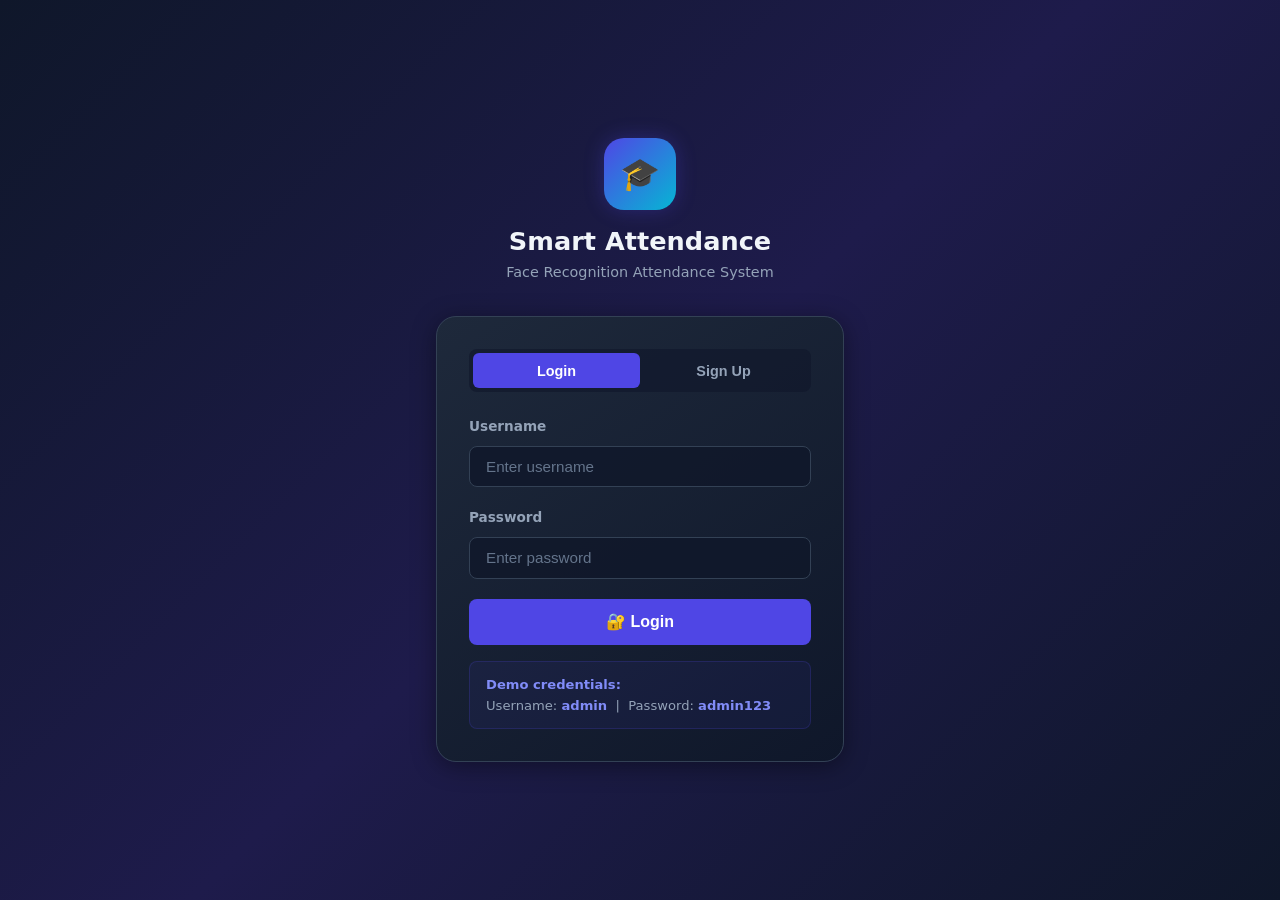
<file: frontend/index.html>
<!DOCTYPE html>
<html lang="en">
<head>
  <meta charset="UTF-8" />
  <meta name="viewport" content="width=device-width, initial-scale=1.0" />
  <title>Smart Attendance System — Login</title>
  <link rel="stylesheet" href="css/style.css" />
  <style>
    body { display: flex; align-items: center; justify-content: center; min-height: 100vh; }

    .login-wrapper {
      width: 100%; max-width: 440px;
      padding: 1rem;
      animation: fadeIn 0.5s ease;
    }

    .login-logo {
      text-align: center;
      margin-bottom: 2rem;
    }

    .login-logo .logo-circle {
      width: 72px; height: 72px;
      background: linear-gradient(135deg, var(--primary), var(--secondary));
      border-radius: 20px;
      display: inline-flex; align-items: center; justify-content: center;
      font-size: 2rem;
      margin-bottom: 1rem;
      box-shadow: var(--shadow-glow);
      animation: glow 3s ease infinite;
    }

    .login-logo h1 { font-size: 1.6rem; }
    .login-logo p  { color: var(--text-secondary); font-size: 0.9rem; margin-top: 0.25rem; }

    .login-card {
      background: var(--card-gradient);
      border: 1px solid var(--dark-border);
      border-radius: var(--radius-lg);
      padding: 2rem;
      box-shadow: var(--shadow);
    }

    .tab-buttons {
      display: flex;
      background: rgba(15, 23, 42, 0.6);
      border-radius: 8px;
      padding: 4px;
      margin-bottom: 1.5rem;
    }

    .tab-btn {
      flex: 1; padding: 0.6rem;
      border: none; background: none;
      color: var(--text-secondary);
      border-radius: 6px;
      cursor: pointer;
      font-weight: 600;
      font-size: 0.9rem;
      transition: var(--transition);
    }

    .tab-btn.active {
      background: var(--primary);
      color: white;
    }

    .tab-content { display: none; }
    .tab-content.active { display: block; animation: fadeIn 0.3s ease; }

    .divider {
      text-align: center;
      color: var(--text-muted);
      font-size: 0.8rem;
      margin: 1rem 0;
      position: relative;
    }

    .divider::before, .divider::after {
      content: '';
      position: absolute;
      top: 50%; width: 40%;
      height: 1px;
      background: var(--dark-border);
    }
    .divider::before { left: 0; }
    .divider::after  { right: 0; }

    .demo-creds {
      background: rgba(79, 70, 229, 0.08);
      border: 1px solid rgba(79, 70, 229, 0.2);
      border-radius: 8px;
      padding: 0.75rem 1rem;
      font-size: 0.82rem;
      color: var(--text-secondary);
      margin-top: 1rem;
    }

    .demo-creds strong { color: var(--primary-light); }
  </style>
</head>
<body>
  <div class="login-wrapper">
    <div class="login-logo">
      <div class="logo-circle">🎓</div>
      <h1>Smart Attendance</h1>
      <p>Face Recognition Attendance System</p>
    </div>

    <div class="login-card">
      <div class="tab-buttons">
        <button class="tab-btn active" onclick="switchTab('login')">Login</button>
        <button class="tab-btn" onclick="switchTab('signup')">Sign Up</button>
      </div>

      <!-- Login Form -->
      <div id="tab-login" class="tab-content active">
        <div id="login-alert"></div>
        <form id="login-form">
          <div class="form-group">
            <label class="form-label">Username</label>
            <input type="text" id="login-username" class="form-control"
                   placeholder="Enter username" required autocomplete="username" />
          </div>
          <div class="form-group">
            <label class="form-label">Password</label>
            <input type="password" id="login-password" class="form-control"
                   placeholder="Enter password" required autocomplete="current-password" />
          </div>
          <button type="submit" class="btn btn-primary btn-block btn-lg" id="login-btn">
            🔐 Login
          </button>
        </form>

        <div class="demo-creds">
          <strong>Demo credentials:</strong><br/>
          Username: <strong>admin</strong> &nbsp;|&nbsp; Password: <strong>admin123</strong>
        </div>
      </div>

      <!-- Signup Form -->
      <div id="tab-signup" class="tab-content">
        <div id="signup-alert"></div>
        <form id="signup-form">
          <div class="form-group">
            <label class="form-label">Full Name</label>
            <input type="text" id="signup-name" class="form-control"
                   placeholder="Your full name" required />
          </div>
          <div class="form-group">
            <label class="form-label">Username</label>
            <input type="text" id="signup-username" class="form-control"
                   placeholder="Choose a username" required />
          </div>
          <div class="form-group">
            <label class="form-label">Email</label>
            <input type="email" id="signup-email" class="form-control"
                   placeholder="your@email.com" required />
          </div>
          <div class="form-group">
            <label class="form-label">Password</label>
            <input type="password" id="signup-password" class="form-control"
                   placeholder="Min 6 characters" required />
          </div>
          <div class="form-group">
            <label class="form-label">Role</label>
            <select id="signup-role" class="form-control">
              <option value="teacher">Teacher</option>
              <option value="admin">Admin</option>
            </select>
          </div>
          <button type="submit" class="btn btn-success btn-block btn-lg" id="signup-btn">
            ✅ Create Account
          </button>
        </form>
      </div>
    </div>
  </div>

  <div id="toast-container" class="toast-container"></div>
  <script src="js/api.js"></script>
  <script>
    // Redirect if already logged in
    if (Auth.isLoggedIn()) window.location.href = 'dashboard.html';

    function switchTab(tab) {
      document.querySelectorAll('.tab-btn').forEach((b, i) => {
        b.classList.toggle('active', (i === 0 && tab === 'login') || (i === 1 && tab === 'signup'));
      });
      document.getElementById('tab-login').classList.toggle('active', tab === 'login');
      document.getElementById('tab-signup').classList.toggle('active', tab === 'signup');
    }

    function showAlert(id, message, type = 'danger') {
      document.getElementById(id).innerHTML =
        `<div class="alert alert-${type}">${message}</div>`;
    }

    // Login
    document.getElementById('login-form').addEventListener('submit', async (e) => {
      e.preventDefault();
      const btn = document.getElementById('login-btn');
      UI.showLoading(btn, 'Logging in...');
      document.getElementById('login-alert').innerHTML = '';

      try {
        const username = document.getElementById('login-username').value.trim();
        const password = document.getElementById('login-password').value;
        await AuthAPI.login(username, password);
        UI.showToast('Login successful! Redirecting...', 'success');
        setTimeout(() => window.location.href = 'dashboard.html', 800);
      } catch (err) {
        showAlert('login-alert', err.message);
        UI.hideLoading(btn);
      }
    });

    // Signup
    document.getElementById('signup-form').addEventListener('submit', async (e) => {
      e.preventDefault();
      const btn = document.getElementById('signup-btn');
      UI.showLoading(btn, 'Creating account...');
      document.getElementById('signup-alert').innerHTML = '';

      try {
        await AuthAPI.signup({
          full_name: document.getElementById('signup-name').value.trim(),
          username: document.getElementById('signup-username').value.trim(),
          email: document.getElementById('signup-email').value.trim(),
          password: document.getElementById('signup-password').value,
          role: document.getElementById('signup-role').value,
        });
        UI.showToast('Account created! Please login.', 'success');
        switchTab('login');
      } catch (err) {
        showAlert('signup-alert', err.message);
      } finally {
        UI.hideLoading(btn);
      }
    });
  </script>
</body>
</html>
</file>
<file: frontend/css/style.css>
/* ============================================================
   Smart Attendance System - Main Stylesheet
   Covers: CSS Colors, Flexbox, Grid, Responsive Design, Animations
   ============================================================ */

/* ─── CSS Variables (Colors) ─────────────────────────────── */
:root {
  --primary: #4f46e5;
  --primary-dark: #3730a3;
  --primary-light: #818cf8;
  --secondary: #06b6d4;
  --success: #10b981;
  --warning: #f59e0b;
  --danger: #ef4444;
  --dark: #0f172a;
  --dark-card: #1e293b;
  --dark-border: #334155;
  --text-primary: #f1f5f9;
  --text-secondary: #94a3b8;
  --text-muted: #64748b;
  --bg-gradient: linear-gradient(135deg, #0f172a 0%, #1e1b4b 50%, #0f172a 100%);
  --card-gradient: linear-gradient(145deg, #1e293b, #0f172a);
  --shadow: 0 4px 24px rgba(0, 0, 0, 0.4);
  --shadow-glow: 0 0 20px rgba(79, 70, 229, 0.3);
  --radius: 12px;
  --radius-lg: 20px;
  --transition: all 0.3s cubic-bezier(0.4, 0, 0.2, 1);
}

/* ─── Reset & Base ───────────────────────────────────────── */
*, *::before, *::after { box-sizing: border-box; margin: 0; padding: 0; }

html { scroll-behavior: smooth; }

body {
  font-family: 'Inter', 'Segoe UI', system-ui, sans-serif;
  background: var(--bg-gradient);
  color: var(--text-primary);
  min-height: 100vh;
  line-height: 1.6;
}

a { color: var(--primary-light); text-decoration: none; transition: var(--transition); }
a:hover { color: var(--primary); }

/* ─── Typography ─────────────────────────────────────────── */
h1, h2, h3, h4, h5, h6 { font-weight: 700; line-height: 1.2; }
h1 { font-size: clamp(1.8rem, 4vw, 2.5rem); }
h2 { font-size: clamp(1.4rem, 3vw, 2rem); }
h3 { font-size: clamp(1.1rem, 2vw, 1.4rem); }

/* ─── Layout: Flexbox & Grid ─────────────────────────────── */
.container { max-width: 1280px; margin: 0 auto; padding: 0 1.5rem; }

.flex { display: flex; }
.flex-col { flex-direction: column; }
.items-center { align-items: center; }
.justify-between { justify-content: space-between; }
.justify-center { justify-content: center; }
.gap-1 { gap: 0.5rem; }
.gap-2 { gap: 1rem; }
.gap-3 { gap: 1.5rem; }
.gap-4 { gap: 2rem; }
.flex-wrap { flex-wrap: wrap; }
.flex-1 { flex: 1; }

.grid { display: grid; }
.grid-2 { grid-template-columns: repeat(2, 1fr); }
.grid-3 { grid-template-columns: repeat(3, 1fr); }
.grid-4 { grid-template-columns: repeat(4, 1fr); }

/* ─── Navbar ─────────────────────────────────────────────── */
.navbar {
  background: rgba(15, 23, 42, 0.95);
  backdrop-filter: blur(12px);
  border-bottom: 1px solid var(--dark-border);
  padding: 1rem 0;
  position: sticky;
  top: 0;
  z-index: 100;
  box-shadow: var(--shadow);
}

.navbar .container {
  display: flex;
  align-items: center;
  justify-content: space-between;
}

.navbar-brand {
  display: flex;
  align-items: center;
  gap: 0.75rem;
  font-size: 1.3rem;
  font-weight: 800;
  color: var(--text-primary);
}

.navbar-brand .logo-icon {
  width: 40px; height: 40px;
  background: var(--primary);
  border-radius: 10px;
  display: flex; align-items: center; justify-content: center;
  font-size: 1.2rem;
}

.navbar-nav {
  display: flex;
  align-items: center;
  gap: 0.5rem;
  list-style: none;
}

.navbar-nav a {
  padding: 0.5rem 1rem;
  border-radius: 8px;
  color: var(--text-secondary);
  font-weight: 500;
  transition: var(--transition);
}

.navbar-nav a:hover,
.navbar-nav a.active {
  background: rgba(79, 70, 229, 0.15);
  color: var(--primary-light);
}

.navbar-user {
  display: flex;
  align-items: center;
  gap: 0.75rem;
}

.user-avatar {
  width: 36px; height: 36px;
  background: var(--primary);
  border-radius: 50%;
  display: flex; align-items: center; justify-content: center;
  font-weight: 700;
  font-size: 0.9rem;
}

/* ─── Sidebar ────────────────────────────────────────────── */
.layout {
  display: flex;
  min-height: calc(100vh - 70px);
}

.sidebar {
  width: 260px;
  background: var(--dark-card);
  border-right: 1px solid var(--dark-border);
  padding: 1.5rem 1rem;
  flex-shrink: 0;
  position: sticky;
  top: 70px;
  height: calc(100vh - 70px);
  overflow-y: auto;
}

.sidebar-menu { list-style: none; }

.sidebar-menu li { margin-bottom: 0.25rem; }

.sidebar-menu a {
  display: flex;
  align-items: center;
  gap: 0.75rem;
  padding: 0.75rem 1rem;
  border-radius: var(--radius);
  color: var(--text-secondary);
  font-weight: 500;
  transition: var(--transition);
}

.sidebar-menu a:hover,
.sidebar-menu a.active {
  background: rgba(79, 70, 229, 0.15);
  color: var(--primary-light);
  transform: translateX(4px);
}

.sidebar-menu a .icon { font-size: 1.1rem; width: 20px; text-align: center; }

.sidebar-section-title {
  font-size: 0.7rem;
  font-weight: 700;
  text-transform: uppercase;
  letter-spacing: 0.1em;
  color: var(--text-muted);
  padding: 1rem 1rem 0.5rem;
}

/* ─── Main Content ───────────────────────────────────────── */
.main-content {
  flex: 1;
  padding: 2rem;
  overflow-x: hidden;
}

/* ─── Cards ──────────────────────────────────────────────── */
.card {
  background: var(--card-gradient);
  border: 1px solid var(--dark-border);
  border-radius: var(--radius-lg);
  padding: 1.5rem;
  box-shadow: var(--shadow);
  transition: var(--transition);
}

.card:hover { transform: translateY(-2px); box-shadow: var(--shadow-glow); }

.card-header {
  display: flex;
  align-items: center;
  justify-content: space-between;
  margin-bottom: 1.25rem;
  padding-bottom: 1rem;
  border-bottom: 1px solid var(--dark-border);
}

.card-title { font-size: 1.1rem; font-weight: 700; }

/* ─── Stat Cards ─────────────────────────────────────────── */
.stat-card {
  background: var(--card-gradient);
  border: 1px solid var(--dark-border);
  border-radius: var(--radius-lg);
  padding: 1.5rem;
  display: flex;
  align-items: center;
  gap: 1rem;
  transition: var(--transition);
  position: relative;
  overflow: hidden;
}

.stat-card::before {
  content: '';
  position: absolute;
  top: 0; left: 0;
  width: 4px; height: 100%;
  background: var(--accent-color, var(--primary));
}

.stat-card:hover { transform: translateY(-3px); box-shadow: var(--shadow-glow); }

.stat-icon {
  width: 56px; height: 56px;
  border-radius: var(--radius);
  display: flex; align-items: center; justify-content: center;
  font-size: 1.5rem;
  background: rgba(79, 70, 229, 0.15);
  flex-shrink: 0;
}

.stat-info { flex: 1; }
.stat-value { font-size: 2rem; font-weight: 800; line-height: 1; }
.stat-label { color: var(--text-secondary); font-size: 0.85rem; margin-top: 0.25rem; }
.stat-change { font-size: 0.8rem; margin-top: 0.25rem; }
.stat-change.up { color: var(--success); }
.stat-change.down { color: var(--danger); }

/* ─── Buttons ────────────────────────────────────────────── */
.btn {
  display: inline-flex;
  align-items: center;
  gap: 0.5rem;
  padding: 0.6rem 1.25rem;
  border-radius: 8px;
  font-weight: 600;
  font-size: 0.9rem;
  cursor: pointer;
  border: none;
  transition: var(--transition);
  text-decoration: none;
  white-space: nowrap;
}

.btn:disabled { opacity: 0.5; cursor: not-allowed; }

.btn-primary {
  background: var(--primary);
  color: white;
}
.btn-primary:hover:not(:disabled) {
  background: var(--primary-dark);
  transform: translateY(-1px);
  box-shadow: 0 4px 12px rgba(79, 70, 229, 0.4);
}

.btn-success {
  background: var(--success);
  color: white;
}
.btn-success:hover:not(:disabled) { background: #059669; transform: translateY(-1px); }

.btn-danger {
  background: var(--danger);
  color: white;
}
.btn-danger:hover:not(:disabled) { background: #dc2626; transform: translateY(-1px); }

.btn-secondary {
  background: var(--dark-border);
  color: var(--text-primary);
}
.btn-secondary:hover:not(:disabled) { background: #475569; transform: translateY(-1px); }

.btn-outline {
  background: transparent;
  border: 1px solid var(--dark-border);
  color: var(--text-secondary);
}
.btn-outline:hover:not(:disabled) {
  border-color: var(--primary);
  color: var(--primary-light);
}

.btn-sm { padding: 0.4rem 0.85rem; font-size: 0.8rem; }
.btn-lg { padding: 0.85rem 2rem; font-size: 1rem; }
.btn-block { width: 100%; justify-content: center; }

/* ─── Forms ──────────────────────────────────────────────── */
.form-group { margin-bottom: 1.25rem; }

.form-label {
  display: block;
  font-size: 0.85rem;
  font-weight: 600;
  color: var(--text-secondary);
  margin-bottom: 0.5rem;
}

.form-control {
  width: 100%;
  padding: 0.7rem 1rem;
  background: rgba(15, 23, 42, 0.8);
  border: 1px solid var(--dark-border);
  border-radius: 8px;
  color: var(--text-primary);
  font-size: 0.95rem;
  transition: var(--transition);
  outline: none;
}

.form-control:focus {
  border-color: var(--primary);
  box-shadow: 0 0 0 3px rgba(79, 70, 229, 0.15);
}

.form-control::placeholder { color: var(--text-muted); }

select.form-control option { background: var(--dark-card); }

/* ─── Tables ─────────────────────────────────────────────── */
.table-wrapper {
  overflow-x: auto;
  border-radius: var(--radius);
  border: 1px solid var(--dark-border);
}

table {
  width: 100%;
  border-collapse: collapse;
  font-size: 0.9rem;
}

thead th {
  background: rgba(79, 70, 229, 0.1);
  padding: 0.85rem 1rem;
  text-align: left;
  font-weight: 700;
  color: var(--text-secondary);
  font-size: 0.8rem;
  text-transform: uppercase;
  letter-spacing: 0.05em;
  border-bottom: 1px solid var(--dark-border);
}

tbody tr {
  border-bottom: 1px solid rgba(51, 65, 85, 0.5);
  transition: var(--transition);
}

tbody tr:hover { background: rgba(79, 70, 229, 0.05); }
tbody tr:last-child { border-bottom: none; }

tbody td {
  padding: 0.85rem 1rem;
  color: var(--text-primary);
  vertical-align: middle;
}

/* ─── Badges ─────────────────────────────────────────────── */
.badge {
  display: inline-flex;
  align-items: center;
  padding: 0.25rem 0.65rem;
  border-radius: 999px;
  font-size: 0.75rem;
  font-weight: 700;
}

.badge-success { background: rgba(16, 185, 129, 0.15); color: var(--success); }
.badge-danger  { background: rgba(239, 68, 68, 0.15);  color: var(--danger); }
.badge-warning { background: rgba(245, 158, 11, 0.15); color: var(--warning); }
.badge-primary { background: rgba(79, 70, 229, 0.15);  color: var(--primary-light); }
.badge-info    { background: rgba(6, 182, 212, 0.15);  color: var(--secondary); }

/* ─── Alerts ─────────────────────────────────────────────── */
.alert {
  padding: 0.85rem 1.25rem;
  border-radius: var(--radius);
  font-size: 0.9rem;
  display: flex;
  align-items: center;
  gap: 0.75rem;
  margin-bottom: 1rem;
}

.alert-success { background: rgba(16, 185, 129, 0.1); border: 1px solid rgba(16, 185, 129, 0.3); color: var(--success); }
.alert-danger  { background: rgba(239, 68, 68, 0.1);  border: 1px solid rgba(239, 68, 68, 0.3);  color: var(--danger); }
.alert-warning { background: rgba(245, 158, 11, 0.1); border: 1px solid rgba(245, 158, 11, 0.3); color: var(--warning); }
.alert-info    { background: rgba(6, 182, 212, 0.1);  border: 1px solid rgba(6, 182, 212, 0.3);  color: var(--secondary); }

/* ─── Modal ──────────────────────────────────────────────── */
.modal-overlay {
  position: fixed; inset: 0;
  background: rgba(0, 0, 0, 0.7);
  backdrop-filter: blur(4px);
  z-index: 1000;
  display: flex; align-items: center; justify-content: center;
  opacity: 0; pointer-events: none;
  transition: var(--transition);
}

.modal-overlay.active { opacity: 1; pointer-events: all; }

.modal {
  background: var(--dark-card);
  border: 1px solid var(--dark-border);
  border-radius: var(--radius-lg);
  padding: 2rem;
  width: 90%;
  max-width: 520px;
  max-height: 90vh;
  overflow-y: auto;
  transform: scale(0.9);
  transition: var(--transition);
  box-shadow: var(--shadow);
}

.modal-overlay.active .modal { transform: scale(1); }

.modal-header {
  display: flex; align-items: center; justify-content: space-between;
  margin-bottom: 1.5rem;
}

.modal-close {
  background: none; border: none;
  color: var(--text-muted); font-size: 1.5rem;
  cursor: pointer; transition: var(--transition);
  line-height: 1;
}
.modal-close:hover { color: var(--danger); }

/* ─── Progress Bar ───────────────────────────────────────── */
.progress {
  height: 8px;
  background: var(--dark-border);
  border-radius: 999px;
  overflow: hidden;
}

.progress-bar {
  height: 100%;
  background: linear-gradient(90deg, var(--primary), var(--secondary));
  border-radius: 999px;
  transition: width 0.5s ease;
}

/* ─── Loading Spinner ────────────────────────────────────── */
.spinner {
  width: 24px; height: 24px;
  border: 3px solid var(--dark-border);
  border-top-color: var(--primary);
  border-radius: 50%;
  animation: spin 0.8s linear infinite;
}

@keyframes spin { to { transform: rotate(360deg); } }

/* ─── Animations ─────────────────────────────────────────── */
@keyframes fadeIn {
  from { opacity: 0; transform: translateY(10px); }
  to   { opacity: 1; transform: translateY(0); }
}

@keyframes slideIn {
  from { opacity: 0; transform: translateX(-20px); }
  to   { opacity: 1; transform: translateX(0); }
}

@keyframes pulse {
  0%, 100% { opacity: 1; }
  50%       { opacity: 0.5; }
}

@keyframes glow {
  0%, 100% { box-shadow: 0 0 5px rgba(79, 70, 229, 0.3); }
  50%       { box-shadow: 0 0 20px rgba(79, 70, 229, 0.6); }
}

.fade-in    { animation: fadeIn 0.4s ease forwards; }
.slide-in   { animation: slideIn 0.4s ease forwards; }
.pulse      { animation: pulse 2s ease infinite; }
.glow       { animation: glow 2s ease infinite; }

/* ─── Live Indicator ─────────────────────────────────────── */
.live-dot {
  width: 8px; height: 8px;
  background: var(--success);
  border-radius: 50%;
  animation: pulse 1.5s ease infinite;
  display: inline-block;
}

/* ─── Chart Container ────────────────────────────────────── */
.chart-container {
  position: relative;
  height: 250px;
  width: 100%;
}

/* ─── Page Header ────────────────────────────────────────── */
.page-header {
  display: flex;
  align-items: center;
  justify-content: space-between;
  margin-bottom: 2rem;
  flex-wrap: wrap;
  gap: 1rem;
}

.page-title { font-size: 1.6rem; font-weight: 800; }
.page-subtitle { color: var(--text-secondary); font-size: 0.9rem; margin-top: 0.25rem; }

/* ─── Search Bar ─────────────────────────────────────────── */
.search-bar {
  display: flex;
  align-items: center;
  gap: 0.5rem;
  background: rgba(15, 23, 42, 0.8);
  border: 1px solid var(--dark-border);
  border-radius: 8px;
  padding: 0.5rem 1rem;
  transition: var(--transition);
}

.search-bar:focus-within { border-color: var(--primary); }
.search-bar input { background: none; border: none; outline: none; color: var(--text-primary); font-size: 0.9rem; width: 200px; }
.search-bar .search-icon { color: var(--text-muted); }

/* ─── Toast Notifications ────────────────────────────────── */
.toast-container {
  position: fixed;
  bottom: 1.5rem; right: 1.5rem;
  z-index: 9999;
  display: flex; flex-direction: column; gap: 0.5rem;
}

.toast {
  background: var(--dark-card);
  border: 1px solid var(--dark-border);
  border-radius: var(--radius);
  padding: 0.85rem 1.25rem;
  min-width: 280px;
  display: flex; align-items: center; gap: 0.75rem;
  box-shadow: var(--shadow);
  animation: slideIn 0.3s ease;
  font-size: 0.9rem;
}

.toast.success { border-left: 4px solid var(--success); }
.toast.error   { border-left: 4px solid var(--danger); }
.toast.info    { border-left: 4px solid var(--primary); }

/* ─── Responsive Design ──────────────────────────────────── */
@media (max-width: 1024px) {
  .grid-4 { grid-template-columns: repeat(2, 1fr); }
  .grid-3 { grid-template-columns: repeat(2, 1fr); }
}

@media (max-width: 768px) {
  .sidebar { display: none; }
  .main-content { padding: 1rem; }
  .grid-2, .grid-3, .grid-4 { grid-template-columns: 1fr; }
  .page-header { flex-direction: column; align-items: flex-start; }
  .navbar-nav { display: none; }
  .search-bar input { width: 140px; }
}

@media (max-width: 480px) {
  .stat-card { flex-direction: column; text-align: center; }
  .modal { padding: 1.25rem; }
}

/* ─── Scrollbar ──────────────────────────────────────────── */
::-webkit-scrollbar { width: 6px; height: 6px; }
::-webkit-scrollbar-track { background: var(--dark); }
::-webkit-scrollbar-thumb { background: var(--dark-border); border-radius: 3px; }
::-webkit-scrollbar-thumb:hover { background: var(--primary); }

/* ─── Utility Classes ────────────────────────────────────── */
.text-center { text-align: center; }
.text-right  { text-align: right; }
.text-muted  { color: var(--text-muted); }
.text-success { color: var(--success); }
.text-danger  { color: var(--danger); }
.text-warning { color: var(--warning); }
.text-primary-color { color: var(--primary-light); }
.mt-1 { margin-top: 0.5rem; }
.mt-2 { margin-top: 1rem; }
.mt-3 { margin-top: 1.5rem; }
.mt-4 { margin-top: 2rem; }
.mb-1 { margin-bottom: 0.5rem; }
.mb-2 { margin-bottom: 1rem; }
.mb-3 { margin-bottom: 1.5rem; }
.mb-4 { margin-bottom: 2rem; }
.p-1 { padding: 0.5rem; }
.p-2 { padding: 1rem; }
.p-3 { padding: 1.5rem; }
.hidden { display: none !important; }
.w-full { width: 100%; }
.rounded { border-radius: var(--radius); }
.truncate { overflow: hidden; text-overflow: ellipsis; white-space: nowrap; }
</file>
